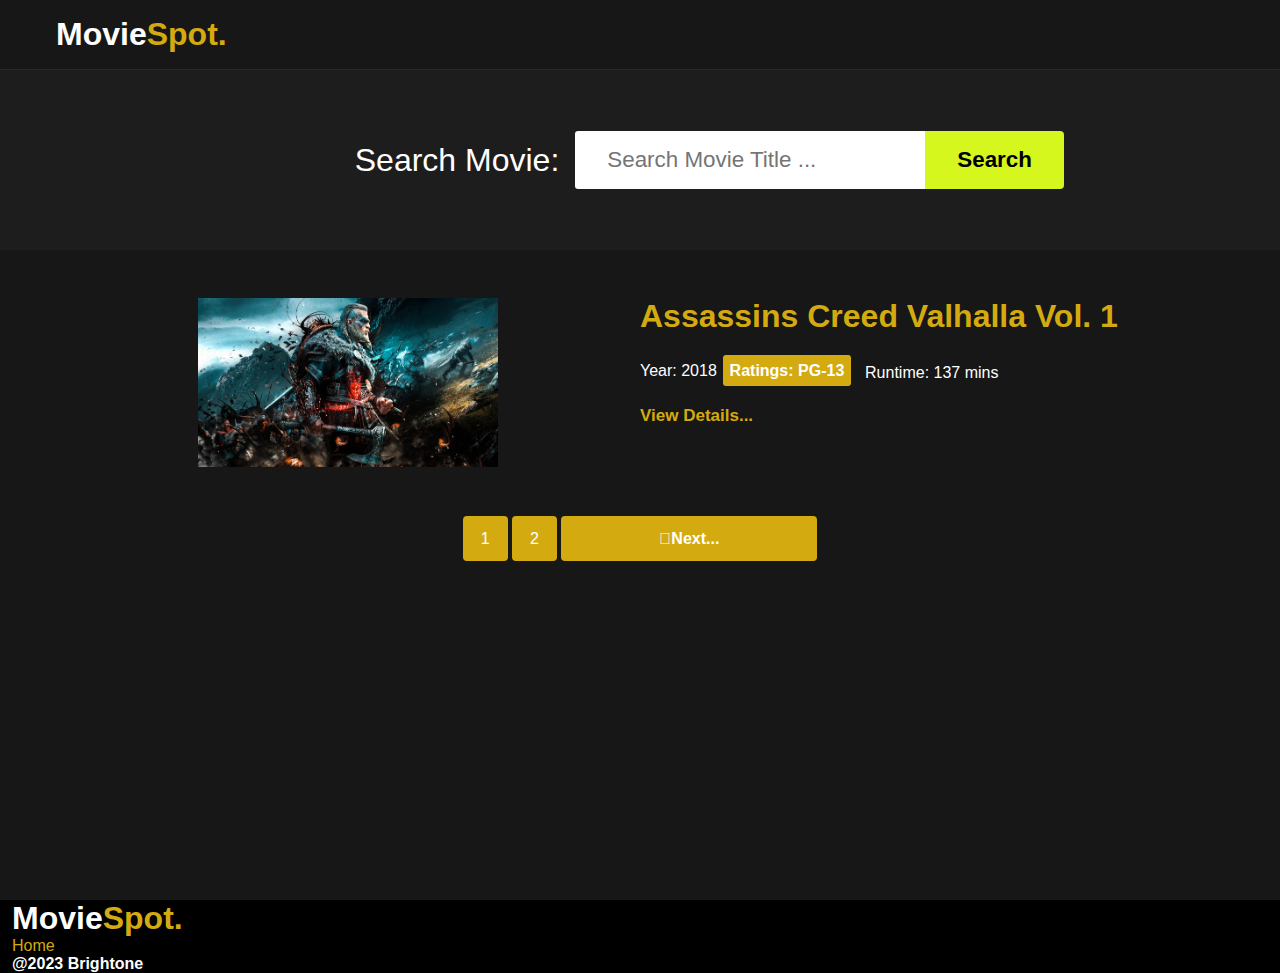
<file: index.html>
<!DOCTYPE html>
<html lang="en">
<head>
    <meta charset="UTF-8">
    <meta http-equiv="X-UA-Compatible" content="IE=edge">
    <meta name="viewport" content="width=device-width, initial-scale=1.0">
    <title>Movie Search Website</title>
    <!--- Custom CSS --->
    <link rel="stylesheet" href="style.css">
    <!-- Font awesome styling -->
    <link rel="stylesheet" href="https://pro.fontawesome.com/releases/v5.10.0/css/all.css" />
</head>
<body>
    <div class="wrapper">
        <!-- Logo -->
        <div class="logo">
            <div class="container">
                <p>Movie<span>Spot.</span></p>
            </div>
        </div>
        <!-- End of Logo -->

        <!-- search container -->
        <div class="search-container">
            <div class="search-element">
                <h3>Search Movie:</h3>
                <div class="merge-tog">
                    <input type="text" class="form-control" placeholder="Search Movie Title ..." id="movie-search-box" onkeyup="findMovies()">
                    <button class="normal">Search</button>
                </div>
                <div class="search-list" id="search-list">
                    <!-- List here -->
                    <!--<div class="search-list-item">
                        <div class="search-item-thumbnail">
                            <img src="assassins-creed-valhalla.jpg" alt="">
                        </div>
                        <div class="search-item-info">
                            <h3>Assassins Creed Valhalla Vol. 1</h3>
                            <p>2018</p>
                        </div>
                    </div>-->
                </div>
            </div>
        </div>
        <!-- End of search container -->

        <!-- result container-->
        <div class="container">
            <div class="result-container">
                <div class="result-grid" id="result-grid">
                    <!--- movie information here --->
                    <div class="movie-poster">
                        <img src="assassins-creed-valhalla.jpg" alt="movie poster">
                    </div>
                    <div class="movie-info">
                        <h3 class="movie-title">Assassins Creed Valhalla Vol. 1</h3>
                        <ul class="movie-misc-info">
                            <li class="year">Year: 2018</li>
                            <li class="rated">Ratings: PG-13</li>
                            <li class="runtime">Runtime: 137 mins</li>
                        </ul>
                        <button onclick="window.location.href='details.html';">View Details...</button>
                    </div>
                </div>
                <!-- Pagination-->
                <div class="pagination">
                    <a href="#">1</a>
                    <a href="#">2</a>
                    <a href="#"><i class="fal fa-long-arrow-alt-right">Next...</i></a>
                </div>
                <!-- End of Pagination-->
            </div>
        </div>
        <!-- End of result container-->
    </div>
    <footer>
        <div class="footer-logo">
            <div class="footer-container">
                <p>Movie<span>Spot.</span></p>
            </div>
            <div class="footer-homepage">
                <a href="index.html">Home</a>
            </div>
            <div class="copyright">
                <p>@2023 Brightone</p>
            </div>
        </div>
    </footer>

    <!--- Main app js --->
    <script src="main.js"></script>
</body>
</html>
</file>
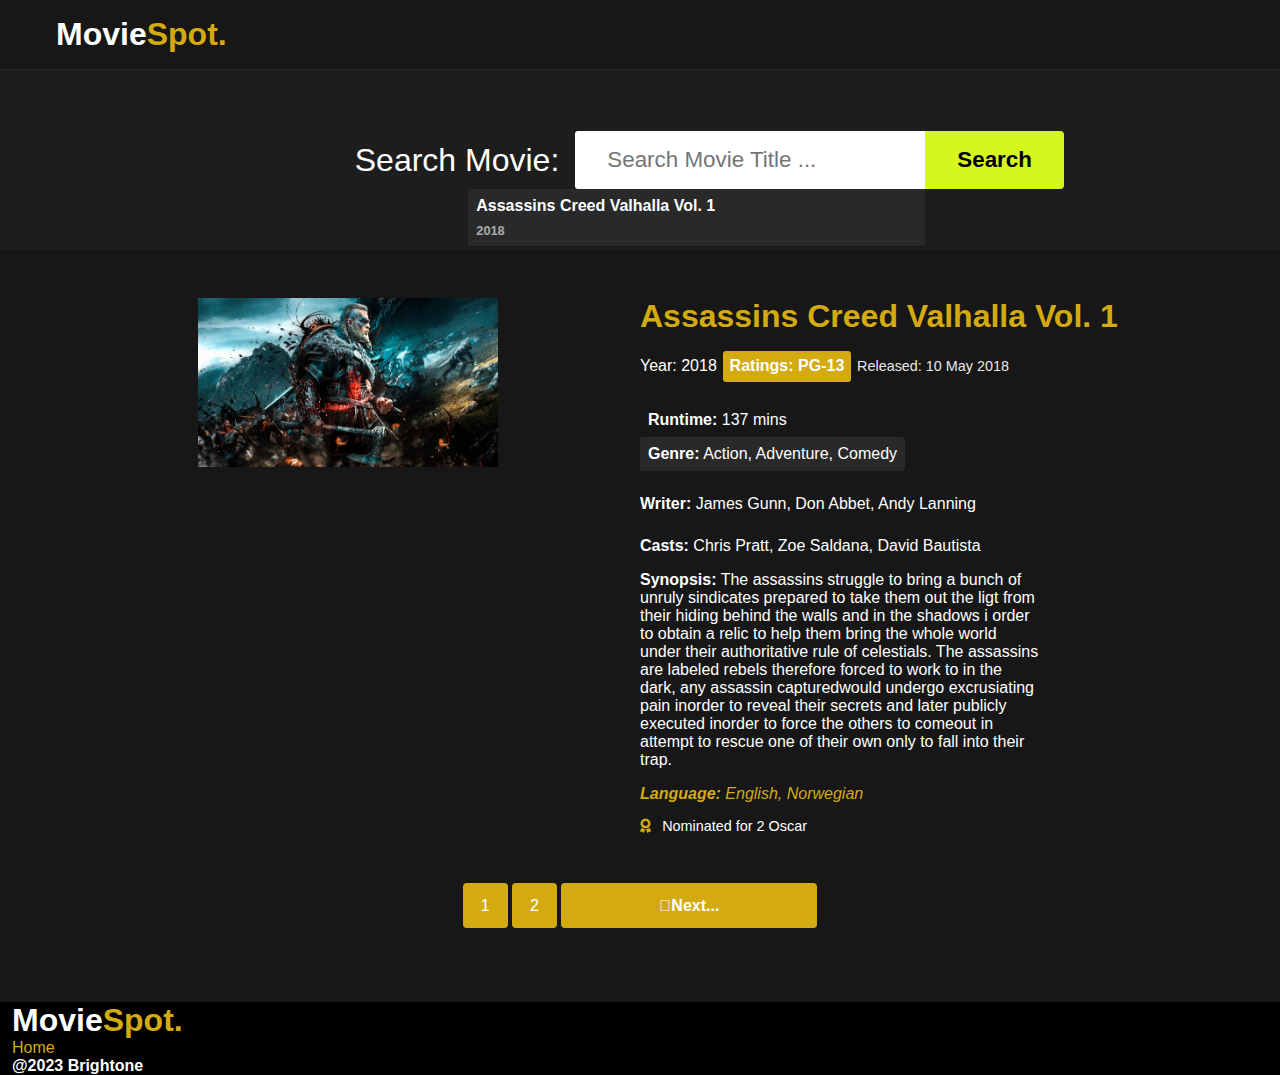
<file: details.html>
<!DOCTYPE html>
<html lang="en">
<head>
    <meta charset="UTF-8">
    <meta http-equiv="X-UA-Compatible" content="IE=edge">
    <meta name="viewport" content="width=device-width, initial-scale=1.0">
    <title>Movie Search Website</title>
    <!--- Custom CSS --->
    <link rel="stylesheet" href="style.css">
    <!-- Font awesome styling -->
    <link rel="stylesheet" href="https://pro.fontawesome.com/releases/v5.10.0/css/all.css" />

</head>
<body>
    <div class="wrapper">
        <!-- Logo -->
        <div class="logo">
            <div class="container">
                <p>Movie<span>Spot.</span></p>
            </div>
        </div>
        <!-- End of Logo -->

        <!-- search container -->
        <div class="search-container">
            <div class="search-element">
                <h3>Search Movie:</h3>
                <div class="merge-tog">
                    <input type="text" class="form-control" placeholder="Search Movie Title ..." id="movie-search-box">
                    <button class="normal">Search</button>
                </div>
                <div class="search-list" id="search-list">
                    <!-- List here -->
                    <div class="search-list-item">
                        <div class="search-item-thumbnail">
                            <!-- <img src="assassins-creed-valhalla.jpg" alt="">-->
                        </div>
                        <div class="search-item-info">
                            <h3>Assassins Creed Valhalla Vol. 1</h3>
                            <p>2018</p>
                        </div>
                    </div>
                </div>
            </div>
        </div>
        <!-- End of search container -->

        <!-- result container-->
        <div class="container">
            <div class="result-container">
                <div class="result-grid" id="result-grid">
                    <!--- movie information here --->
                    <div class="movie-poster">
                        <img src="assassins-creed-valhalla.jpg" alt="movie poster">
                    </div>
                    <div class="movie-info">
                        <h3 class="movie-title">Assassins Creed Valhalla Vol. 1</h3>
                        <ul class="movie-misc-info">
                            <li class="year">Year: 2018</li>
                            <li class="rated">Ratings: PG-13</li>
                            <li class="released">Released: 10 May 2018</li>
                        </ul>
                        <p class="runtime"><b>Runtime:</b> 137 mins</p>
                        <p class="genre"><b>Genre:</b> Action, Adventure, Comedy</p>
                        <p class="writer"><b>Writer:</b> James Gunn, Don Abbet, Andy Lanning</p>
                        <p class="actors"><b>Casts:</b> Chris Pratt, Zoe Saldana, David Bautista</p>
                        <p class="plot"><b>Synopsis:</b> The assassins struggle to bring a bunch of unruly sindicates prepared to take them out the ligt from their hiding behind the walls and in the shadows i order to obtain a relic to help them bring the whole world under their authoritative rule of celestials. The assassins are labeled rebels therefore forced to work to in the dark, any assassin capturedwould undergo excrusiating pain inorder to reveal their secrets and later publicly executed inorder to force the others to comeout in attempt to rescue one of their own only to fall into their trap.</p>
                        <p class="language"><b>Language:</b> English, Norwegian</p>
                        <p class="awards"><b><i class="fas fa-award"></i></b>Nominated for 2 Oscar</p>
                    </div>
                </div>
                <!-- Pagination-->
                <div class="pagination">
                    <a href="#">1</a>
                    <a href="#">2</a>
                    <a href="#"><i class="fal fa-long-arrow-alt-right">Next...</i></a>
                </div>
                <!-- End of Pagination-->
            </div>
        </div>    
        <!-- End of result container-->
    </div>
    <footer>
        <div class="footer-logo">
            <div class="footer-container">
                <p>Movie<span>Spot.</span></p>
            </div>
            <div class="footer-homepage">
                <a href="index.html">Home</a>
            </div>
            <div class="copyright">
                <p>@2023 Brightone</p>
            </div>
        </div>
        
    </footer>

    <!--- Main app js --->
    <script src="main.js"></script>
</body>
</html>
</file>
<file: style.css>
@import url("https://fonts.googleapis.com/css2?family=Spartan:wght@100;200;300;400;500;600;700;800;900&display=swap");
:root {
    --md-dark-color: #1d1d1d;
    --dark-color: #171717;
    --light-dark-color: #292929;
    --yellow-color: #d4aa11;
}
* {
    padding: 0;
    margin: 0;
    box-sizing: border-box;
}
body {
    font-family: 'Inter', sans-serif;
}
a {
    text-decoration: none;
}
img {
    width: 100%;
    display: block;
}
button.normal {
    font-size: 14px;
    font-weight: 600;
    padding: 15px 30px;
    color: #000;
    background-color: #fff;
    border-radius: 4px;
    cursor: pointer;
    border: none;
    outline: none;
    transition: 0.2s;
  }

.wrapper {
    min-height: 100vh;
    background-color: var(--dark-color);
}
.wrapper .container {
    max-width: 1200px;
    margin: 0 auto;
    padding: 0 1rem;
}

.search-container {
    background-color: var(--md-dark-color);
    height: 180px;
    display: flex;
    align-items: center;
    justify-content: center;
}

.logo {
    padding: 1rem 0;
    border-bottom: 1px solid var(--light-dark-color);
}
.logo p,
.footer-logo p {
    font-size: 2rem;
    color: #fff;
    font-weight: bold;
}
.logo p span,
.footer-logo p span {
    color: var(--yellow-color);
}

.search-element {
    display: flex;
    align-items: stretch;
    justify-content: center;
    flex-direction: column;
    position: relative;
}
.search-element h3 {
    align-self: center;
    margin-right: 1rem;
    font-size: 2rem;
    color: #fff;
    font-weight: 500;
    margin-bottom: 1.5rem;
    position: relative;
}
.search-element button {
    background-color: #d6f71d;
    padding: 1rem 2rem;
    color: #000;
    white-space: nowrap;
    font-size: 1.4rem;
    border-top-left-radius: 0;
    border-bottom-left-radius: 0;
    position: absolute;
}
.search-element button:hover {
    background-color: var(--yellow-color);
}
.search-element .form-control {
    padding: 1rem 2rem;
    font-size: 1.4rem;
    border: none;
    border-top-left-radius: 3px;
    border-bottom-left-radius: 3px;
    outline: none;
    color: var(--light-dark-color);
    width: 350px;
}
.search-list {
    position: absolute;
    right: 0;
    top: 100%;
    max-height: 500px;
    overflow-y: scroll;
    z-index: 10;
}    
.search-list .search-list-item {
    background-color: var(--light-dark-color);
    padding: 0.5rem;
    border-bottom: 1px solid var(--dark-color);
    width: calc(467px - 10px);
    color: #fff;
    cursor: pointer;
    transition: background-color 200ms ease;
}
.search-list .search-list-item:hover {
    background-color: #1f1f1f;
}
.search-list-item {
    display: flex;
    align-items: center;
}
.search-item-thumbnail img {
    width: 60px;
    margin-right: 2rem;
}
.search-item-info h3{
font-weight: 600;
font-size: 1rem;
}
.search-item-info p {
    font-size: 0.8rem;
    margin-top: 0.5rem;
    font-weight: 600;
    opacity: 0.6;
}

/* thumbnail scroll*/
.search-list ::-webkit-scrollbar {
    width: 8px;
}
.search-list ::-webkit-scrollbar-track {
    box-shadow: insert 0 0 6px rgba(0, 0, 0, 0.3);
}
.search-list ::-webkit-scrollbar-thumb {
    background-color: var(--yellow-color);
    outline: none;
    border-radius: 10px;
}

/* js related class */
.hide-search-list {
    display: none;
}

/* movie result */
.result-container {
    padding: 3rem 0;
}
.movie-poster {
    max-width: 300px;
    margin: 0 auto;
    border: 4px solid #fff;
}

/* movie info styling */
.movie-info {
    text-align: center;
    color: #fff;
    padding-top: 2rem;
}
.movie-title {
    font-size: 2rem;
    color: var(--yellow-color);
}
.movie-info button {
    background-color: transparent;
    color: var(--yellow-color); 
    border: 0;
    cursor: pointer;
    font-weight: 700;
    font-size: 17px;
    font-family: cursive, arial, helvetica, sans-serif;
}
.movie-misc-info {
    list-style-type: none;
    display: flex;
    align-items: center;
    justify-content: center;
    padding: 1rem;
}
.movie-info .year {
    font-weight: 500;
}
.movie-info .rated {
    background-color: var(--yellow-color);
    padding: 0.4rem;
    margin: 0 0.4rem;
    border-radius: 3px;
    font-weight: 600;
}
.movie-info .released {
    font-size: 0.9rem;
    opacity: 0.9;
}
.movie-info .runtime {
    padding: 0.5rem;
    font-weight: 500;
    margin-top: 5px;
}
.movie-info .writer {
    padding: 0.5rem;
    margin: 1rem 0;
}
.movie-info .genre {
    background-color: var(--light-dark-color);
    display: inline-block;
    padding: 0.5rem;
    border-radius: 3px;
}
.movie-info .plot {
    max-width: 400px;
    margin: 1rem auto;
}
.movie-info .language {
    color: var(--yellow-color);
    font-style: italic;
}
.movie-info .awards {
    font-weight: 300;
    font-size: 0.9rem;
}
.movie-info .awards i {
    color: var(--yellow-color);
    margin: 1rem 0.7rem 0 0;
}

/* Pagiation styling*/
.pagination {
    text-align: center;
    margin-top: 24px;
    
}
.pagination a {
    text-decoration: none;
    background-color: var(--yellow-color);
    padding: 14px 18px;
    border-radius: 4px;
    color: #fff;
    font-weight: 400;
}
.pagination a i {
    font-size: 16px;
    font-weight: 600;
    padding: 40px 80px;
}
.pagination a:hover {
    background-color: #b8860b;
}

/* Footer */
footer {
    font-size: 16px;
    text-align: left;
    background-color: #000;
    padding-left: 12px;
}

.footer-homepage a {
    font-size: 16px;
    color: var(--yellow-color);
    margin-bottom: 10px;
}

.footer-logo .copyright p {
    color: #fff;
    font-size: 16px;
}

@media(max-width: 450px) {
    .logo p {
        font-size: 1.4rem;
    }
    .search-element .form-control {
        width: 70%;
        margin: 2 90px 0 0;
        padding: 0.5rem 1rem;
    }
    .search-element h3 {
        font-size: 1.4rem;
    }
    .merge-tog {
        display: inline-block;
        align-self: stretch;
        width: 100%;
        margin-left: 10px;
        white-space: nowrap;
    }
    .search-element button {
        width: 25%;
        text-align: center;
        text-indent: 0;
    }
    .search-list {
        width: 97%;
        right: 50%;
        transform: translateX(50%);
    }
    .search-list .search-list-item {
        width: 100%;
    }
    .search-misc-info {
        flex-direction: column;
    }
    .search-misc-info li:nth-child(2) {
        margin: 0.8rem 0;
    }
    .pagination a {
        padding: 10px 16px;
    }
    .padding a i {
        padding: 30px 60px;
    }
}

@media(min-width: 800px) {
    .search-element {
        flex-direction: row;
    }    
    .search-element h3 {
        margin-bottom: 0;
    }
    .result-grid {
        display: grid;
        grid-template-columns: repeat(2, 1fr);
    }
    .movie-poster {
        border: #171717;
    }
    .movie-info {
        text-align: left;
        padding-top: 0;
    }
    .movie-info .movie-misc-info {
        justify-content: flex-start;
        padding-left: 0;
    }
    .movie-info .plot {
        margin-left: 0;
    }
    .movie-info .writer{
        padding-left: 0;
        margin-left: 0;
    }
}
</file>
